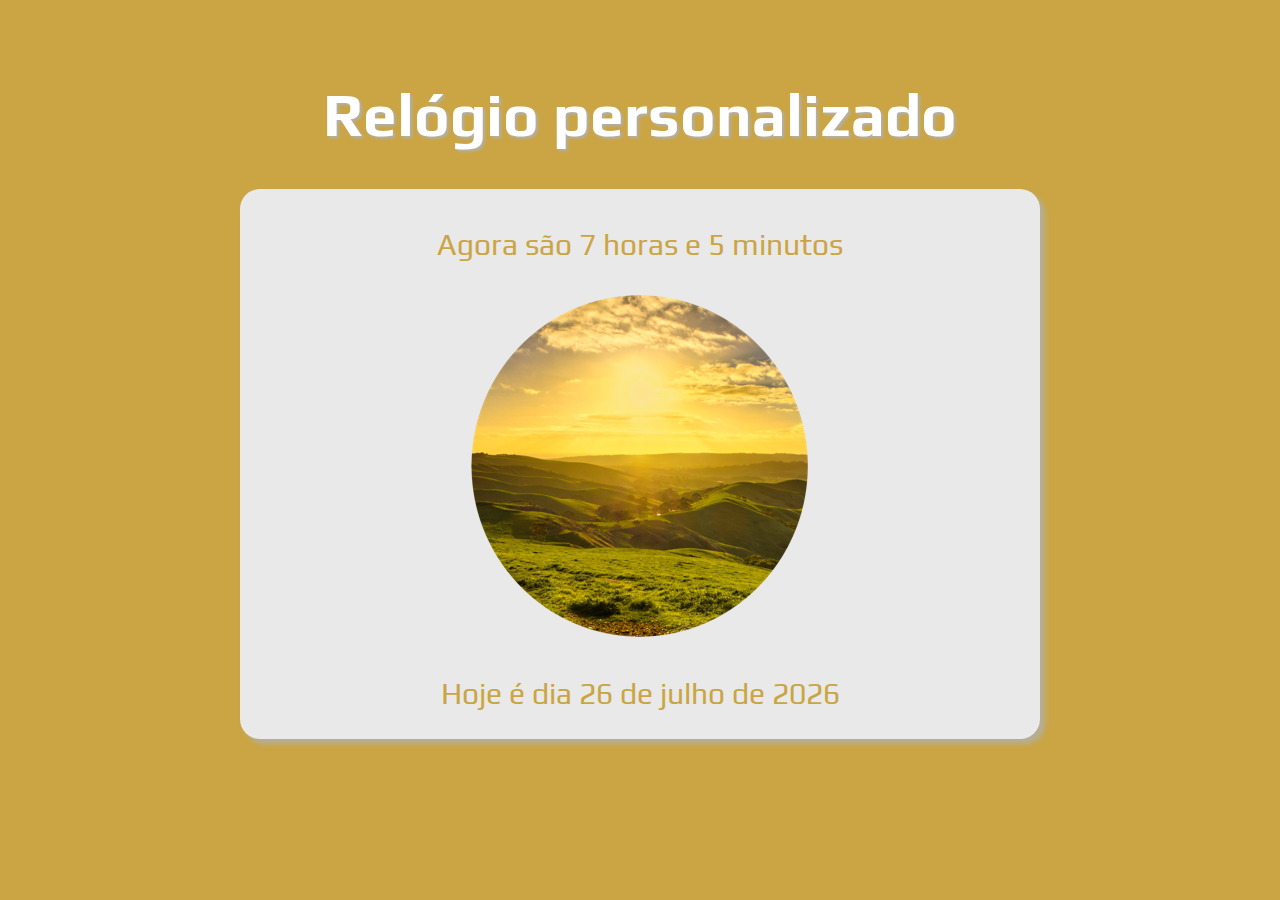
<file: index.html>
<!DOCTYPE html>
<html lang="en">
<head>
    <meta charset="UTF-8">
    <meta http-equiv="X-UA-Compatible" content="IE=edge">
    <meta name="viewport" content="width=device-width, initial-scale=1.0">
    <title>Identificador de hora</title>
    <link rel="stylesheet" href="style.css">
</head>
<body>
    <header>
        <h1>Relógio personalizado</h1>
    </header>

    <section>
        <div id="txt">
            <p id="horario"></p>
        </div>

        <div id="img">
            <img src="manha.png" id="imagem" alt="foto do dia">
        </div>

        <div id="txt">
        <p id="data"></p>
        </div>
    </section>

    <footer>

    </footer>

    <script src="script.js"></script>
</body>
</html>
</file>
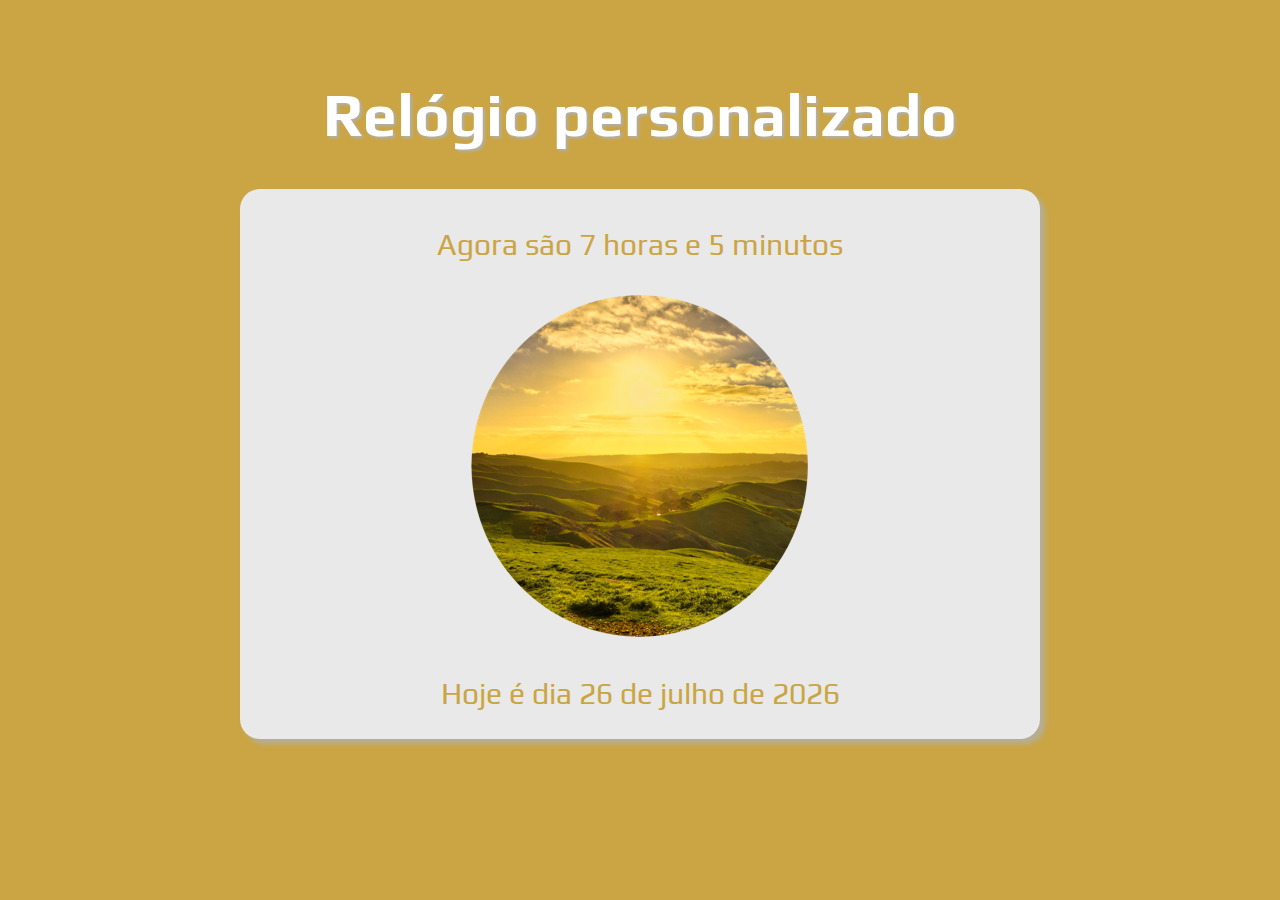
<file: relogio_personalizado/index.html>
<!DOCTYPE html>
<html lang="en">
<head>
    <meta charset="UTF-8">
    <meta http-equiv="X-UA-Compatible" content="IE=edge">
    <meta name="viewport" content="width=device-width, initial-scale=1.0">
    <title>Identificador de hora</title>
    <link rel="stylesheet" href="_css/style.css">
</head>
<body>
    <header>
        <h1>Relógio personalizado</h1>
    </header>

    <section>
        <div id="txt">
            <p id="horario"></p>
        </div>

        <div id="img">
            <img src="_images/manha.png" id="imagem" alt="foto do dia">
        </div>

        <div id="txt">
        <p id="data"></p>
        </div>
    </section>

    <footer>

    </footer>

    <script src="_js/script.js"></script>
</body>
</html>
</file>
<file: style.css>
@import url('https://fonts.googleapis.com/css2?family=Dosis:wght@500&family=Play&display=swap');

body{
    text-align: center;
    font-family: 'Play', sans-serif;
}
header{
    margin-top: 80px;
    font-size: 30px;
    color: white;
    text-shadow: 2px 2px 3px #afb1af;
}
section{
    background-color: #e9e9e9;
    height: 550px;
    width: 800px;
    margin: auto;
    border-radius: 20px;
    box-shadow: 5px 5px 5px #afb1afc2;
}
#horario{
    padding-top: 38px;
    font-size: 30px;
}
#data{
    font-size: 30px;
}
</file>
<file: relogio_personalizado/_css/style.css>
@import url('https://fonts.googleapis.com/css2?family=Dosis:wght@500&family=Play&display=swap');

body{
    text-align: center;
    font-family: 'Play', sans-serif;
}
header{
    margin-top: 80px;
    font-size: 30px;
    color: white;
    text-shadow: 2px 2px 3px #afb1af;
}
section{
    background-color: #e9e9e9;
    height: 550px;
    width: 800px;
    margin: auto;
    border-radius: 20px;
    box-shadow: 5px 5px 5px #afb1afc2;
}
#horario{
    padding-top: 38px;
    font-size: 30px;
}
#data{
    font-size: 30px;
}
</file>
